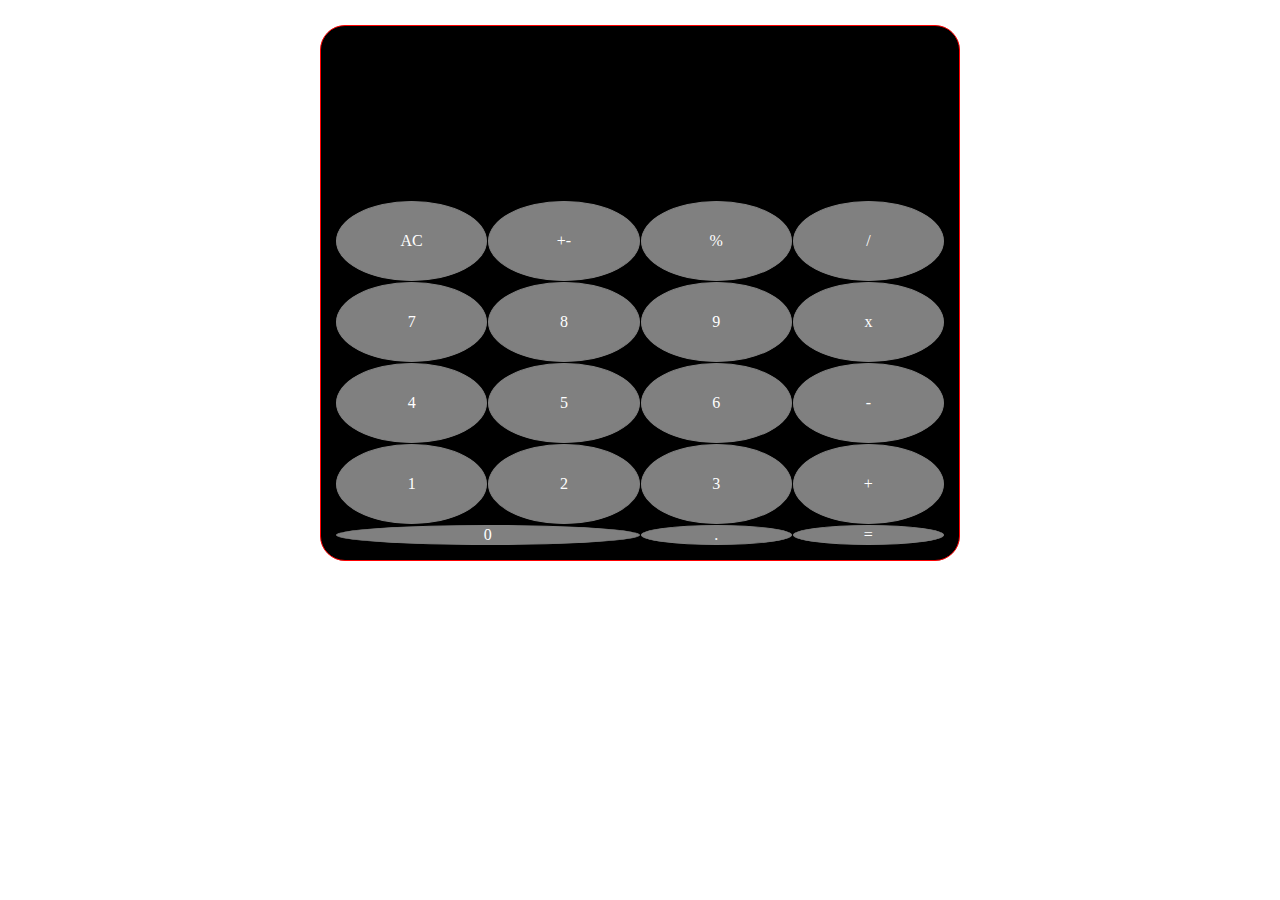
<file: appleCalculator/index.html>
<!DOCTYPE html>
<html lang="en">
  <head>
    <meta charset="UTF-8" />
    <meta http-equiv="X-UA-Compatible" content="IE=edge" />
    <meta name="viewport" content="width=device-width, initial-scale=1.0" />
    <title>Apple Calculator</title>
    <link rel="shortcut icon" href="./apple amblem.png" type="image/x-icon" />

    <link rel="stylesheet" href="./style.css" />
  </head>
  <body>
    <div class="container">
      <div class="content">
        <div class="div1">AC</div>
        <div class="div2">+-</div>
        <div class="div3">%</div>
        <div class="div4">/</div>
        <div class="div5">7</div>
        <div class="div6">8</div>
        <div class="div7">9</div>
        <div class="div8">x</div>
        <div class="div9">4</div>
        <div class="div10">5</div>
        <div class="div11">6</div>
        <div class="div12">-</div>
        <div class="div13">1</div>
        <div class="div14">2</div>
        <div class="div15">3</div>
        <div class="div16">+</div>
        <div class="div17">0</div>
        <div class="div19">.</div>
        <div class="div20">=</div>
      </div>
    </div>
  </body>
</html>
</file>
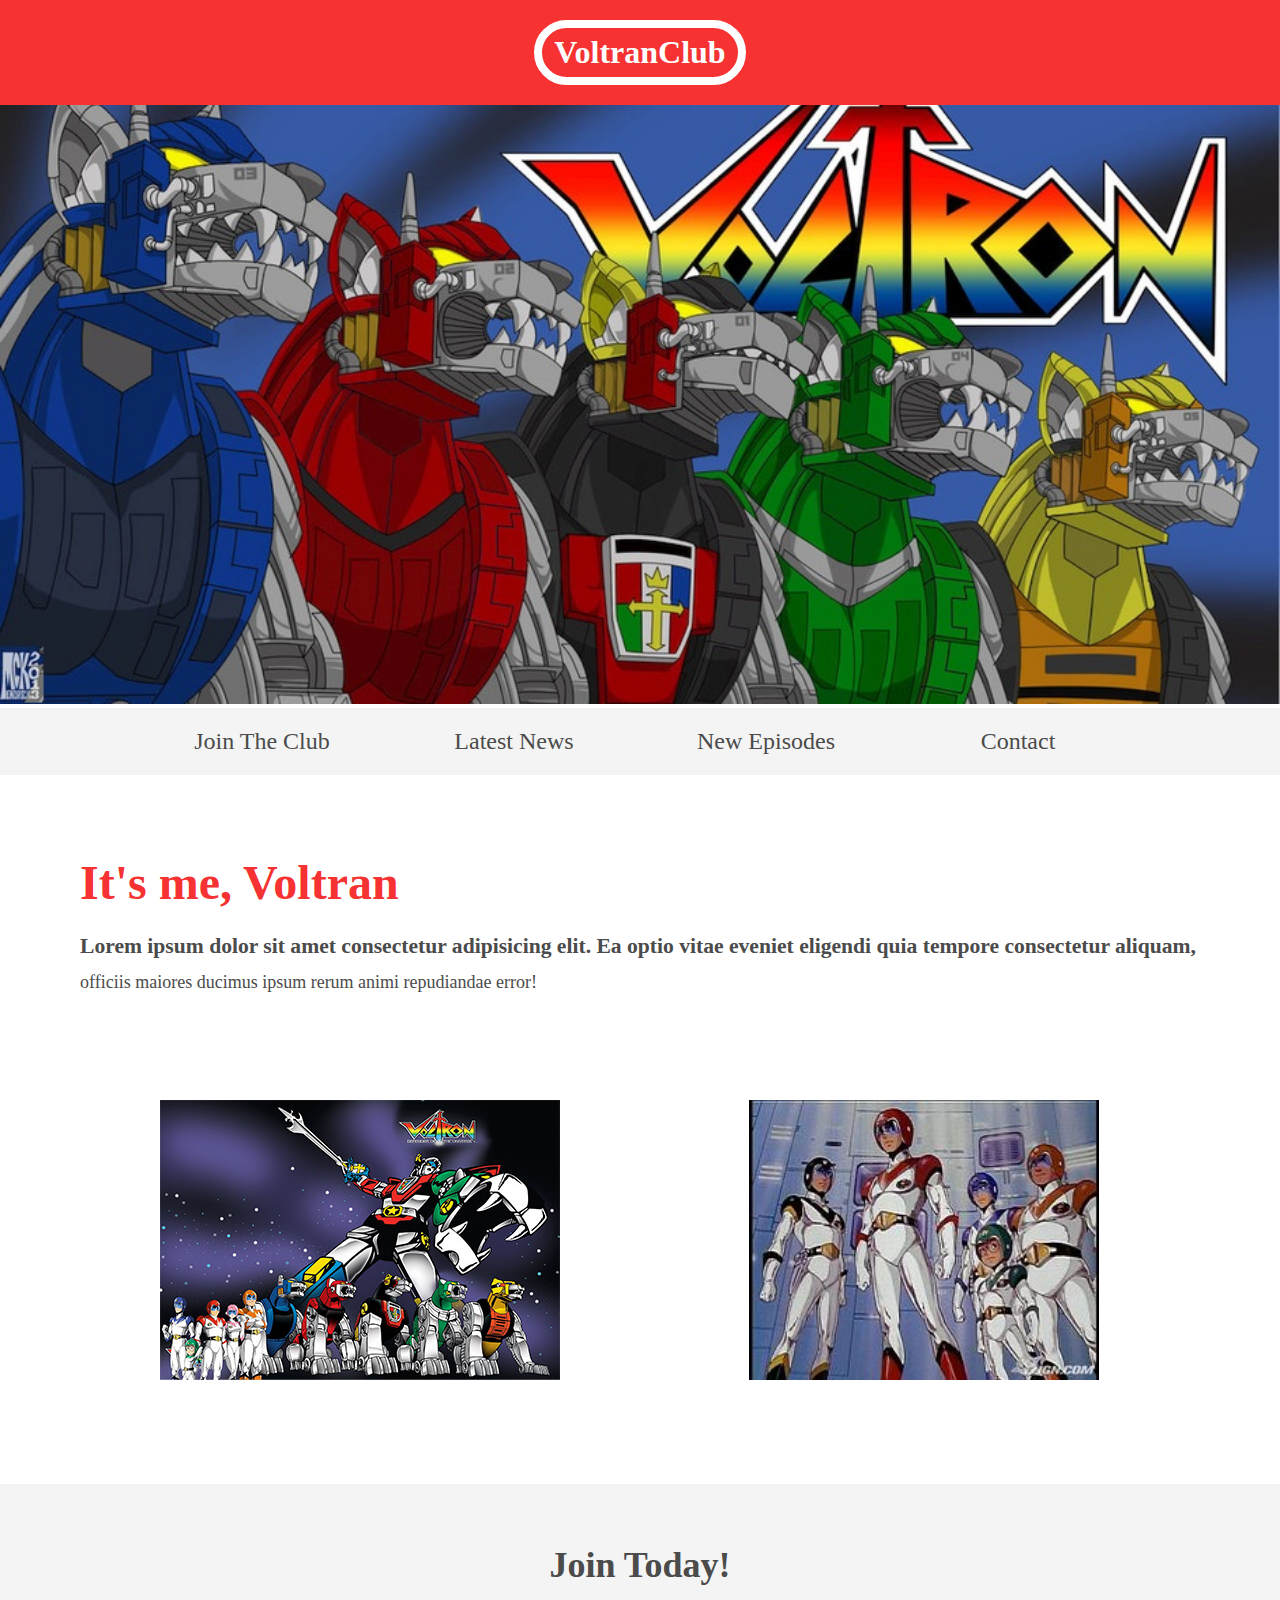
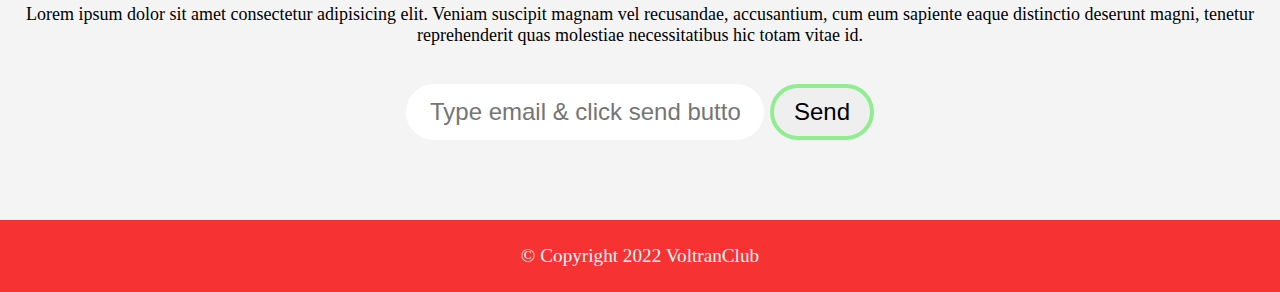
<file: session_3/index.html>
<!DOCTYPE html>
<html lang="en">
  <head>
    <meta charset="UTF-8" />
    <meta http-equiv="X-UA-Compatible" content="IE=edge" />
    <meta name="viewport" content="width=device-width, initial-scale=1.0" />
    <title>Document</title>
    <link rel="stylesheet" href="./style.css">
  </head>
  <body>
    <header><h1>VoltranClub</h1></header>

    <section>
      <img src="./Voltran.jpg" alt="voltranClub" id="image1" />
    </section>

    <nav>
      <ul>
        <li><a href="#">Join The Club</a></li>
        <li><a href="#">Latest News</a></li>
        <li><a href="#">New Episodes</a></li>
        <li><a href="#">Contact</a></li>
      </ul>
    </nav>
    <main>
      <article>
        <h2>It's me, Voltran</h2>
        <p>
         Lorem ipsum dolor sit amet consectetur adipisicing elit. Ea optio vitae eveniet eligendi quia tempore consectetur aliquam, officiis maiores ducimus ipsum rerum animi repudiandae error!
        </p>
      </article>

      <ul class="images">
        <li><img src="./voltran2.jpg" alt="Voltran Thumbnail" /></li>
        <li><img src="./Voltron3.jpeg" alt="Voltran Thumbnail" id="imgs2"/></li>
      </ul>
    </main>

    <section class="join">
      <h2>Join Today!</h2>
      <p>
        Lorem ipsum dolor sit amet consectetur adipisicing elit. Veniam suscipit
        magnam vel recusandae, accusantium, cum eum sapiente eaque distinctio
        deserunt magni, tenetur reprehenderit quas molestiae necessitatibus hic
        totam vitae id.
      </p>

      <form action="#" method="get">
        <input
          type="email"
          name="email"
          id="email"
          placeholder="Type email & click send button"/>
        <input type="submit" value="Send" id="sendbutton" />
      </form>
    </section>

    <footer>&#169 Copyright 2022 VoltranClub</footer>
  </body>
</html>
</file>
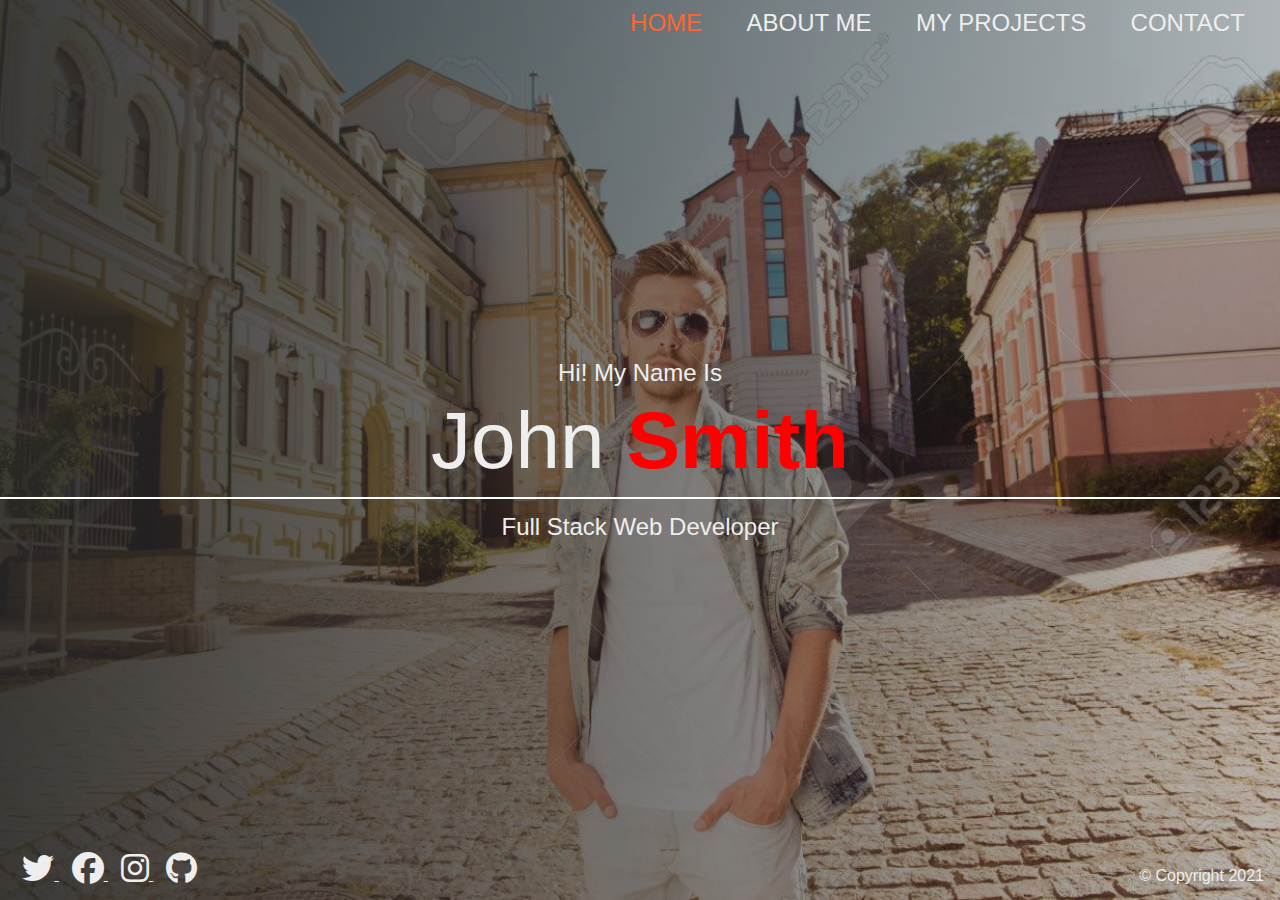
<file: sisson_13_sass-project/index.html>
<!DOCTYPE html>
<html lang="en">

<head>
  <meta charset="UTF-8">
  <meta http-equiv="X-UA-Compatible" content="IE=edge">
  <meta name="viewport" content="width=device-width, initial-scale=1.0">
  <link rel="stylesheet" href="./css/main.css">
  
  <title>Document</title>
</head>

<body>
  <div class="home-bgImg-container">

    <nav class="nav">
      <ul class="nav__list">
        <li class="nav__item">
          <a href="index.html" class="nav__link nav__link--active ">Home</a>
        </li>
        <li class="nav__item">
          <a href="about.html" class="nav__link">About Me</a>
        </li>
        <li class="nav__item">
          <a href="projects.html" class="nav__link">My Projects</a>
        </li>
        <li class="nav__item">
          <a href="contact.html" class="nav__link">Contact</a>
        </li>
      </ul>
    </nav>

    <!-- HOME MAIN -->
    <main class="home">
      <h2>Hi! My Name Is</h2>
      <h1 class="home__name">
        John <span class="home__name--last">Smith</span>
      </h1>
      <h2>Full Stack Web Developer</h2>
    </main>

    <!-- HOME FOOTER -->
    <footer class="horizontal">
      <div class="social-icons">
        <a href="#">
          <i class="fab fa-twitter fa-2x"></i>
        </a>
        <a href="#">
          <i class="fab fa-facebook fa-2x"></i>
        </a>
        <a href="#">
          <i class="fab fa-instagram fa-2x"></i>
        </a>
        <a href="#">
          <i class="fab fa-github fa-2x"></i>
        </a>
      </div>
      <div class="copyright">&copy; Copyright 2021</div>
    </footer>







  </div>

</body>

</html>
</file>
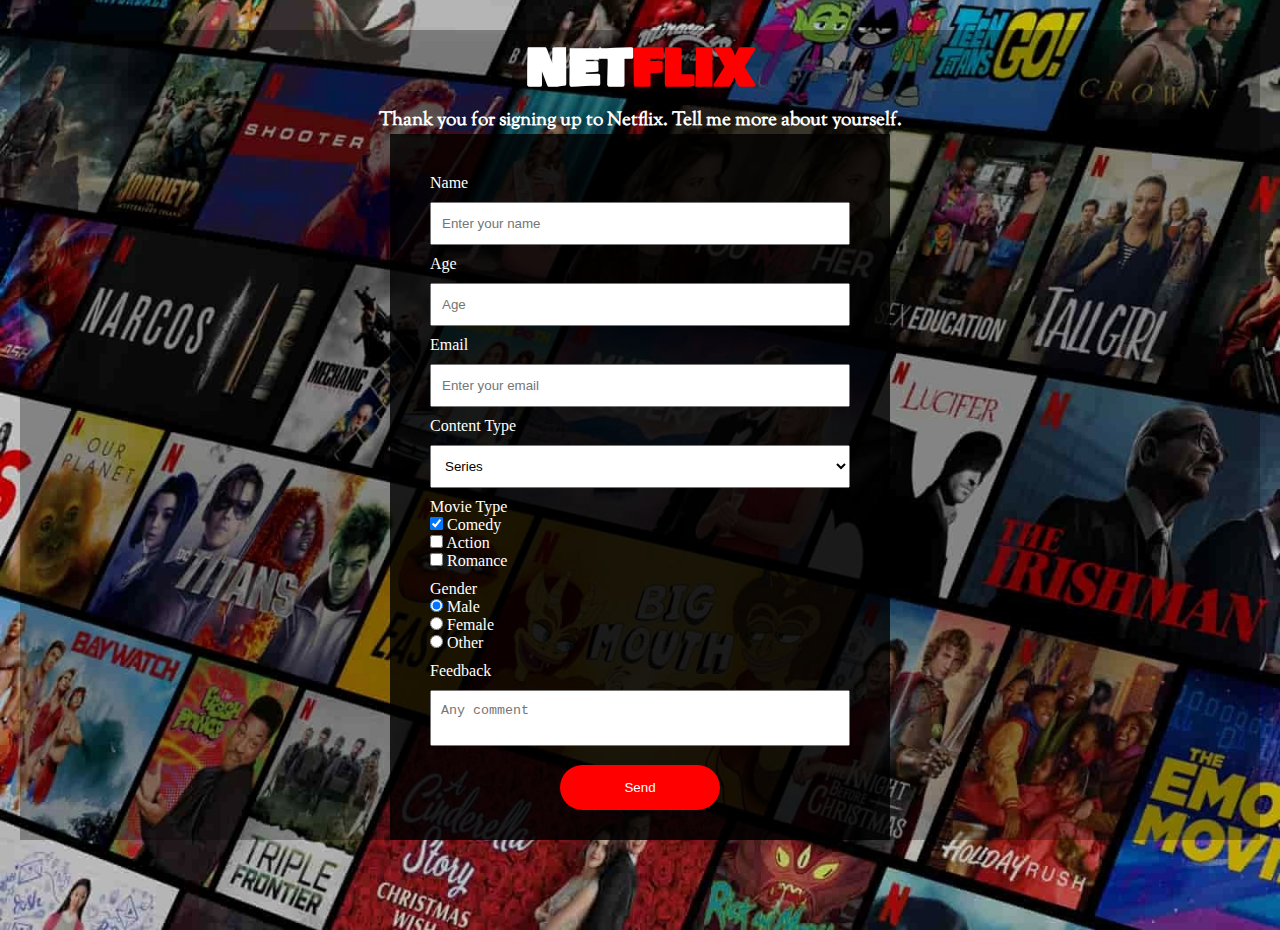
<file: survey-form_Netflix_/index.html>
<!DOCTYPE html>
<html lang="en">

<head>
  <meta charset="UTF-8" />
  <meta http-equiv="X-UA-Compatible" content="IE=edge" />
  <meta name="viewport" content="width=device-width, initial-scale=1.0" />
  <title>Netflix Survey Form</title>
  <link rel="stylesheet" href="./style.css" />
</head>

<body>
  <div id="container">
    <header class="header">
      <h1 id="title">NET<span>FLIX</span></h1>
      <h3 id="description">
        Thank you for signing up to Netflix. Tell me more about yourself.
      </h3>
    </header>

    <section id="survey-form-container">
      <form action="result.html" method="get">
        <div class="input-box">
          <label for="name">Name</label>
          <br />
          <input type="text" name="name" id="name" placeholder="Enter your name" />
        </div>

        <div class="input-box">
          <label for="age">Age</label>
          <br />
          <input type="number" id="age" name="age" placeholder="Age" required />
        </div>

        <div class="input-box">
          <label for="email">Email</label>
          <br />
          <input type="email" name="email" id="email" placeholder="Enter your email" />
        </div>

        <div class="input-box">
          <label for="content">Content Type</label>
          <br />
          <select name="content" id="dropdown">
            <option value="" disabled selected>None</option>
            <!-- We can also write hidden instead of disabled selected -->
            <option value="movies">Movies</option>
            <option value="series" selected>Series</option>
            <option value="TV_Shows">TV Shows</option>
          </select>
        </div>

        <div class="input-box">
          <label for="">Movie Type</label>
          <br />
          <input type="checkbox" name="movie" id="first-check" value="Comedy" checked />
          <label for="first-check">Comedy</label>
          <br />
          <input type="checkbox" name="movie" id="second-check" value="Comedy" />
          <label for="second-check">Action</label>
          <br />
          <input type="checkbox" name="movie" id="third-check" value="Comedy" />
          <label for="third-check">Romance</label>
        </div>

        <div class="input-box">
          <label for="">Gender</label>
          <br />
          <input type="radio" name="gender" id="first-radio" value="Male" checked />
          <label for="first-radio">Male</label>
          <br />
          <input type="radio" name="gender" id="second-radio" value="Female" />
          <label for="second-radio">Female</label>
          <br />
          <input type="radio" name="gender" id="third-radio" value="Other" />
          <label for="third-radio">Other</label>
        </div>

        <div class="input-box">
          <label for="feedback">Feedback</label>
          <br />
          <textarea name="feedback" id="feedback" placeholder="Any comment"></textarea>
        </div>

        <div class="form-submit">
          <button type="submit" id="form-button">Send</button>
        </div>
      </form>
    </section>
  </div>
</body>

</html>
</file>
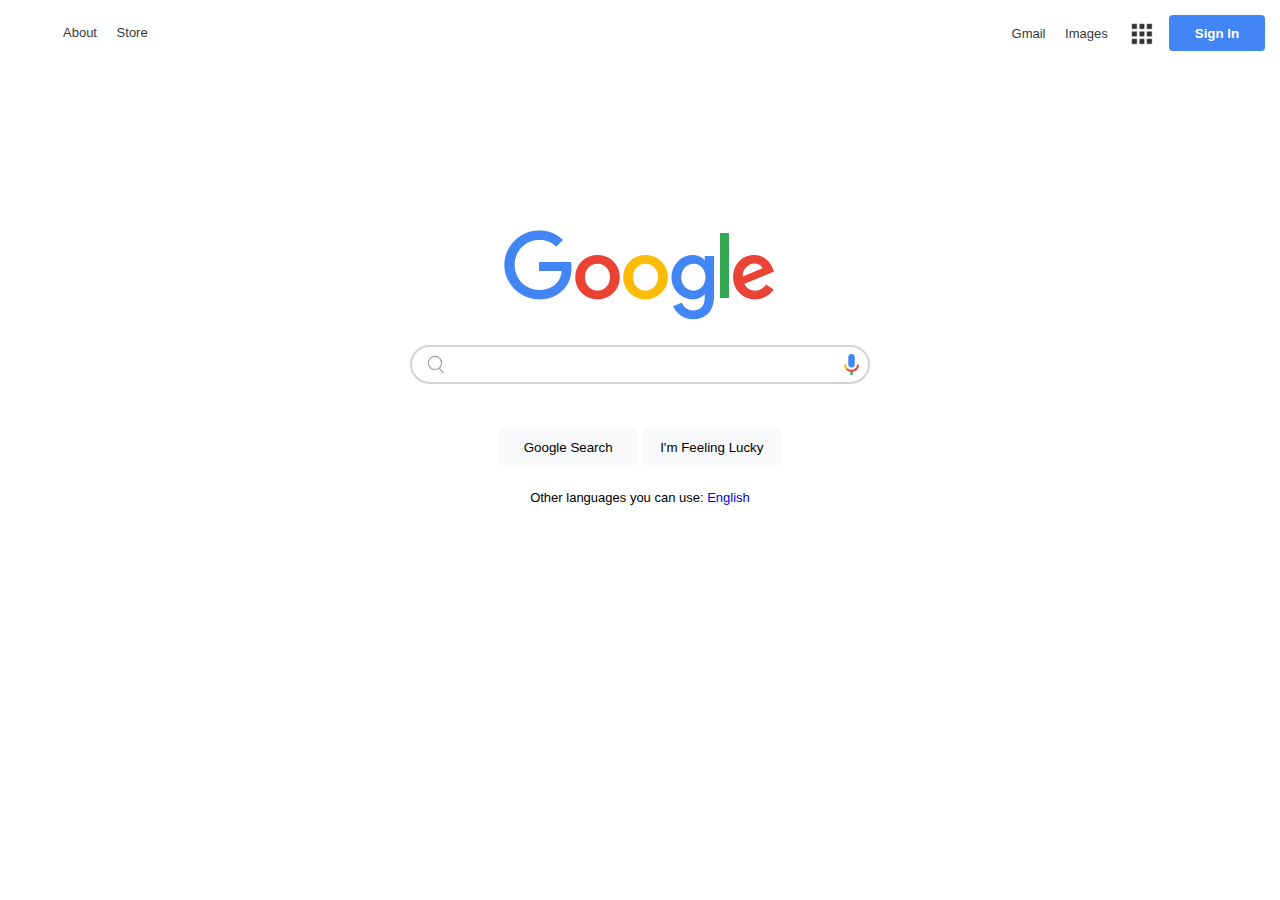
<file: Projects/2.google-landing-page/index.html>
<!DOCTYPE html>
<html lang="en">
  <head>
    <meta charset="UTF-8" />
    <meta http-equiv="X-UA-Compatible" content="IE=edge" />
    <meta name="viewport" content="width=device-width, initial-scale=1.0" />
    <title>Google</title>
    <link
      rel="shortcut icon"
      href="./images/gfavicon.png"
      type="image/x-icon"
    />
    <link rel="stylesheet" href="./style.css" />
  </head>
  <body>
    <header class="header">
      <ul class="header__left">
        <li><a href="#">About</a></li>
        <li><a href="# ">Store</a></li>
      </ul>

      <ul class="header__right">
        <li><a href=""> Gmail</a></li>
        <li><a href="">Images</a></li>
        <li>
          <a href="#">
            <img
              class="header__right--appicon"
              title="Google Apps"
              src="./images/appicon.png"
              alt=""
            />
          </a>
        </li>
        <li><button class="header__right--button">Sign In</button></li>
      </ul>
    </header>
    <main class="main">
      <img class="main__logo" src="./images/googlelogo.png" alt="" />

      <div class="main__search-bar">
        <img
          class="main__search-bar--magnifier"
          src="./images/magnifying_glass.jpg"
          alt=""
        />

        <input class="main__search-bar--input" type="text" />

        <a href="#">
          <img
            class="main__search-bar--mic"
            width="20px
            "
            src="images/google_microphone.png"
            alt=""
          />
        </a>
      </div>

      <div class="main__buttons">
        <button class="main__buttons--left">Google Search</button>
        <button class="main__buttons--right">I'm Feeling Lucky</button>
      </div>

      <div class="main__language">
        <p>Other languages you can use: <a href="#">English</a></p>
      </div>
    </main>

    <footer class=""></footer>
  </body>
</html>
</file>
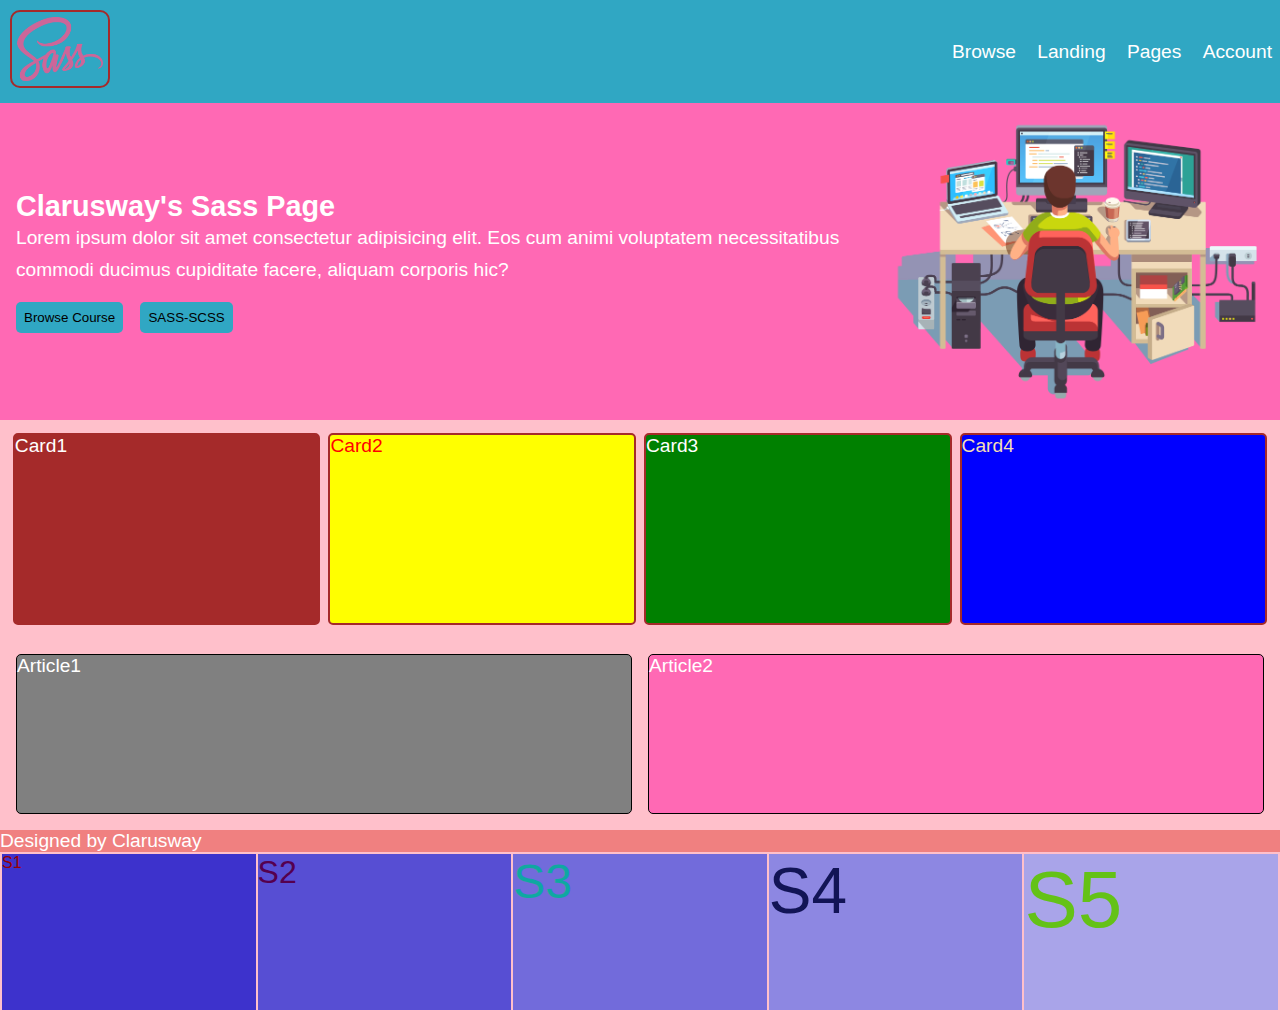
<file: session_12_sass-intro/basic-example/index.html>
<!DOCTYPE html>
<html lang="en">
  <head>
    <meta charset="UTF-8" />
    <meta http-equiv="X-UA-Compatible" content="IE=edge" />
    <meta name="viewport" content="width=device-width, initial-scale=1.0" />
    <title>SASS INTRO</title>
    <link rel="stylesheet" href="style.css" />
  </head>
  <body>
    <header>
      <div>
        <img src="./images/sass.png" alt="logo" />
      </div>
      <nav>
        <ul>
          <li><a href="#">Browse</a></li>
          <li><a href="#">Landing</a></li>
          <li><a href="#">Pages</a></li>
          <li><a href="#">Account</a></li>
        </ul>
      </nav>
    </header>
    <main>
      <section class="banner">
        <aside>
          <h2>Clarusway's Sass Page</h2>
          <p>
            Lorem ipsum dolor sit amet consectetur adipisicing elit. Eos cum
            animi voluptatem necessitatibus commodi ducimus cupiditate facere,
            aliquam corporis hic?
          </p>
          <div>
            <button>Browse Course</button>
            <button>SASS-SCSS</button>
          </div>
        </aside>

        <img src="./images/banner-img.png" alt="banner-img" />
      </section>
      <section class="cards">
        <div class="card1">Card1</div>
        <div class="card2">Card2</div>
        <div class="card3">Card3</div>
        <div class="card4">Card4</div>
      </section>

      <section class="articles">
        <article class="article1">Article1</article>
        <article class="article2">Article2</article>
      </section>
    </main>

    <footer>
      <p>Designed by Clarusway</p>
      <div class="social-icons">
        <div class="social1">S1</div>
        <div class="social2">S2</div>
        <div class="social3">S3</div>
        <div class="social4">S4</div>
        <div class="social5">S5</div>
      </div>
    </footer>
  </body>
</html>
</file>
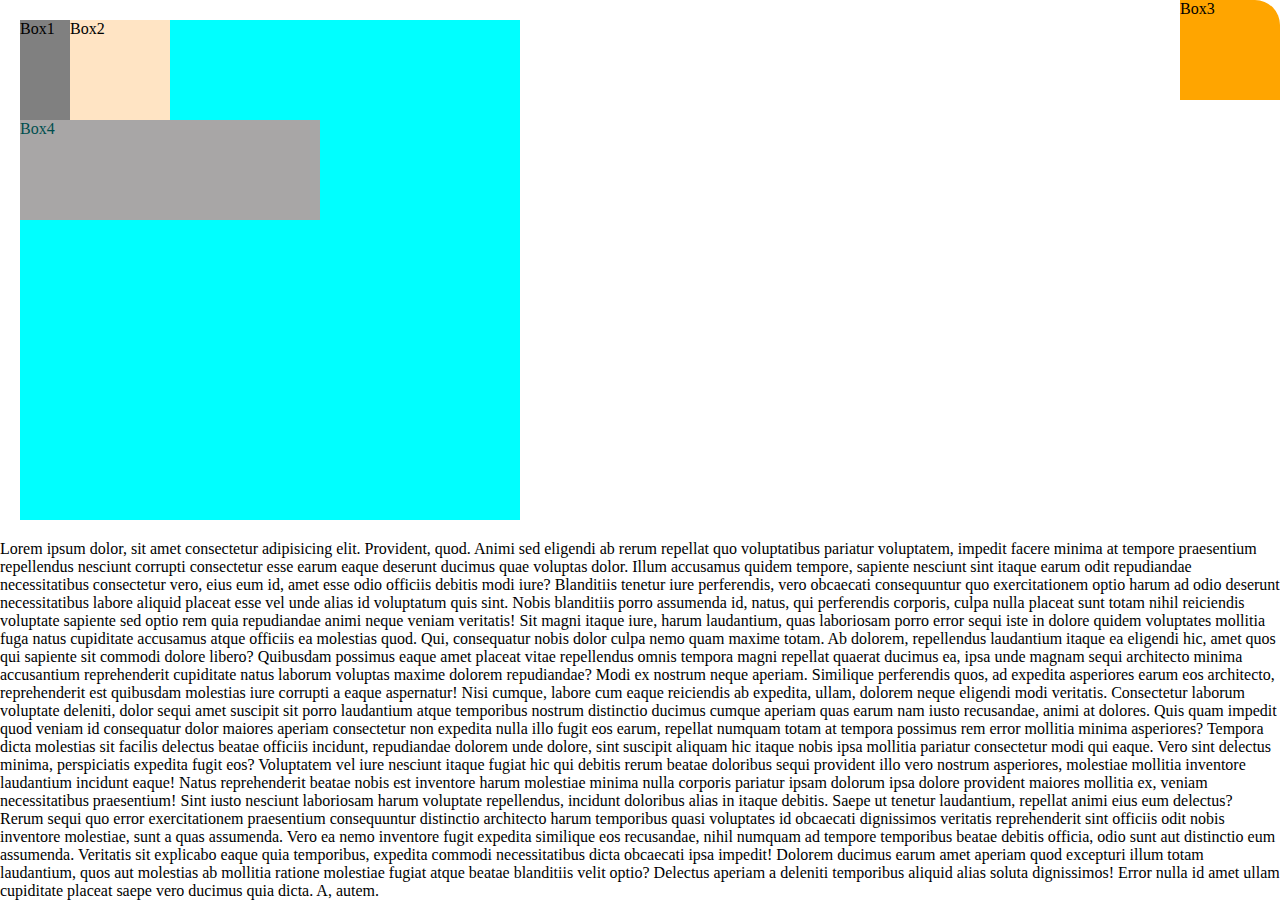
<file: positions.html>
<!DOCTYPE html>
<html lang="en">
  <head>
    <meta charset="UTF-8" />
    <meta http-equiv="X-UA-Compatible" content="IE=edge" />
    <meta name="viewport" content="width=device-width, initial-scale=1.0" />
    <title>Positions</title>
    <link rel="stylesheet" href="./positions.css" />
  </head>
  <body>
    <div class="container">
      <div class="box1">Box1</div>
      <div class="box2">Box2</div>
      <div class="box3">Box3</div>
      <div class="box4">Box4</div>
    </div>
    <div>
      <p>
        Lorem ipsum dolor, sit amet consectetur adipisicing elit. Provident,
        quod. Animi sed eligendi ab rerum repellat quo voluptatibus pariatur
        voluptatem, impedit facere minima at tempore praesentium repellendus
        nesciunt corrupti consectetur esse earum eaque deserunt ducimus quae
        voluptas dolor. Illum accusamus quidem tempore, sapiente nesciunt sint
        itaque earum odit repudiandae necessitatibus consectetur vero, eius eum
        id, amet esse odio officiis debitis modi iure? Blanditiis tenetur iure
        perferendis, vero obcaecati consequuntur quo exercitationem optio harum
        ad odio deserunt necessitatibus labore aliquid placeat esse vel unde
        alias id voluptatum quis sint. Nobis blanditiis porro assumenda id,
        natus, qui perferendis corporis, culpa nulla placeat sunt totam nihil
        reiciendis voluptate sapiente sed optio rem quia repudiandae animi neque
        veniam veritatis! Sit magni itaque iure, harum laudantium, quas
        laboriosam porro error sequi iste in dolore quidem voluptates mollitia
        fuga natus cupiditate accusamus atque officiis ea molestias quod. Qui,
        consequatur nobis dolor culpa nemo quam maxime totam. Ab dolorem,
        repellendus laudantium itaque ea eligendi hic, amet quos qui sapiente
        sit commodi dolore libero? Quibusdam possimus eaque amet placeat vitae
        repellendus omnis tempora magni repellat quaerat ducimus ea, ipsa unde
        magnam sequi architecto minima accusantium reprehenderit cupiditate
        natus laborum voluptas maxime dolorem repudiandae? Modi ex nostrum neque
        aperiam. Similique perferendis quos, ad expedita asperiores earum eos
        architecto, reprehenderit est quibusdam molestias iure corrupti a eaque
        aspernatur! Nisi cumque, labore cum eaque reiciendis ab expedita, ullam,
        dolorem neque eligendi modi veritatis. Consectetur laborum voluptate
        deleniti, dolor sequi amet suscipit sit porro laudantium atque
        temporibus nostrum distinctio ducimus cumque aperiam quas earum nam
        iusto recusandae, animi at dolores. Quis quam impedit quod veniam id
        consequatur dolor maiores aperiam consectetur non expedita nulla illo
        fugit eos earum, repellat numquam totam at tempora possimus rem error
        mollitia minima asperiores? Tempora dicta molestias sit facilis delectus
        beatae officiis incidunt, repudiandae dolorem unde dolore, sint suscipit
        aliquam hic itaque nobis ipsa mollitia pariatur consectetur modi qui
        eaque. Vero sint delectus minima, perspiciatis expedita fugit eos?
        Voluptatem vel iure nesciunt itaque fugiat hic qui debitis rerum beatae
        doloribus sequi provident illo vero nostrum asperiores, molestiae
        mollitia inventore laudantium incidunt eaque! Natus reprehenderit beatae
        nobis est inventore harum molestiae minima nulla corporis pariatur ipsam
        dolorum ipsa dolore provident maiores mollitia ex, veniam necessitatibus
        praesentium! Sint iusto nesciunt laboriosam harum voluptate repellendus,
        incidunt doloribus alias in itaque debitis. Saepe ut tenetur laudantium,
        repellat animi eius eum delectus? Rerum sequi quo error exercitationem
        praesentium consequuntur distinctio architecto harum temporibus quasi
        voluptates id obcaecati dignissimos veritatis reprehenderit sint
        officiis odit nobis inventore molestiae, sunt a quas assumenda. Vero ea
        nemo inventore fugit expedita similique eos recusandae, nihil numquam ad
        tempore temporibus beatae debitis officia, odio sunt aut distinctio eum
        assumenda. Veritatis sit explicabo eaque quia temporibus, expedita
        commodi necessitatibus dicta obcaecati ipsa impedit! Dolorem ducimus
        earum amet aperiam quod excepturi illum totam laudantium, quos aut
        molestias ab mollitia ratione molestiae fugiat atque beatae blanditiis
        velit optio? Delectus aperiam a deleniti temporibus aliquid alias soluta
        dignissimos! Error nulla id amet ullam cupiditate placeat saepe vero
        ducimus quia dicta. A, autem.
      </p>
    </div>
  </body>
</html>
</file>
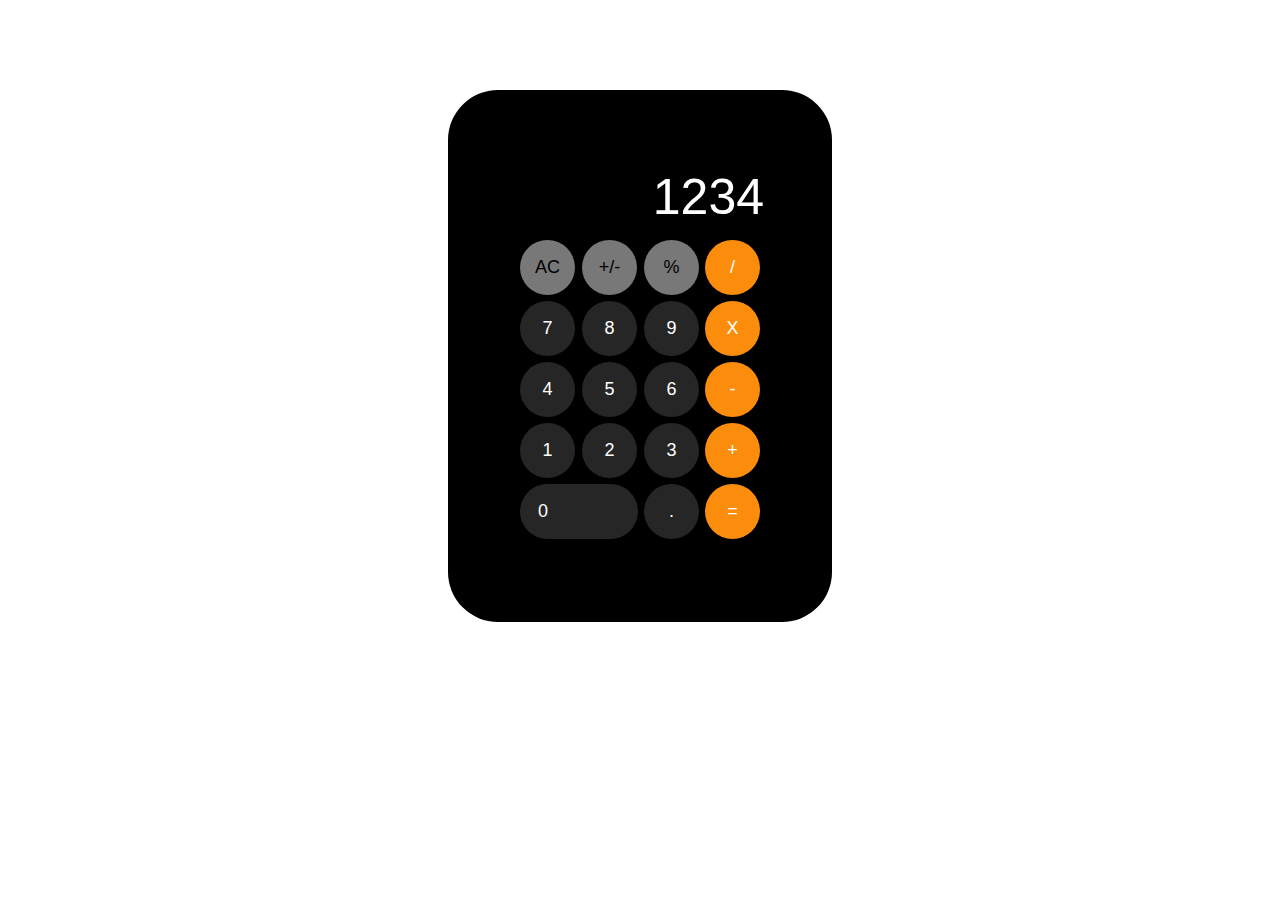
<file: appleCalculator/calc.html>
<!DOCTYPE html>
<html lang="en">
  <head>
    <meta charset="UTF-8" />
    <meta http-equiv="X-UA-Compatible" content="IE=edge" />
    <meta name="viewport" content="width=device-width, initial-scale=1.0" />
    <title>Calculator</title>
    <link rel="stylesheet" href="./calc.css" />
  </head>
  <body>
    <section>
        <div class="container">

            <!-- PANEL -->
            <div class="panel"><p class="result">1234</p></div>

            <!-- BUTTONS -->
            <table>
                <!-- ROW 1 -->
                <tr>
                    <td><button id="ac" class="btn special">AC</button></td>
                    <td><button id="sign" class="btn special">+/-</button></td>
                    <td><button id="percentage" class="btn special">%</button></td>
                    <td><button id="division" class="btn operator">/</button></td>
                </tr>
                <!-- ROW 2 -->
                <tr>
                    <td><button id="seven" class="btn number">7</button></td>
                    <td><button id="eight" class="btn number">8</button></td>
                    <td><button id="nine" class="btn number">9</button></td>
                    <td><button id="multiplication" class="btn operator">X</button></td>
                </tr>
                <!-- ROW 3 -->
                <tr>
                    <td><button id="four" class="btn number">4</button></td>
                    <td><button id="five" class="btn number">5</button></td>
                    <td><button id="six" class="btn number">6</button></td>
                    <td><button id="subtraction" class="btn operator">-</button></td>
                </tr>
                <!-- ROW 4 -->
                <tr>
                    <td><button id="one" class="btn number">1</button></td>
                    <td><button id="two" class="btn number">2</button></td>
                    <td><button id="three" class="btn number">3</button></td>
                    <td><button id="addition" class="btn operator">+</button></td>
                </tr>
                <!-- ROW 5 -->
                <tr>
                    <td colspan="2"><button id="zero" class="btn number"><p id="zero">0</p></button></td>
                    <td><button id="point" class="btn decimal">.</button></td>
                    <td><button id="equal" class="btn operator">=</button></td>
                </tr>
            </table>

        </div>
  </body>
</html>
</file>
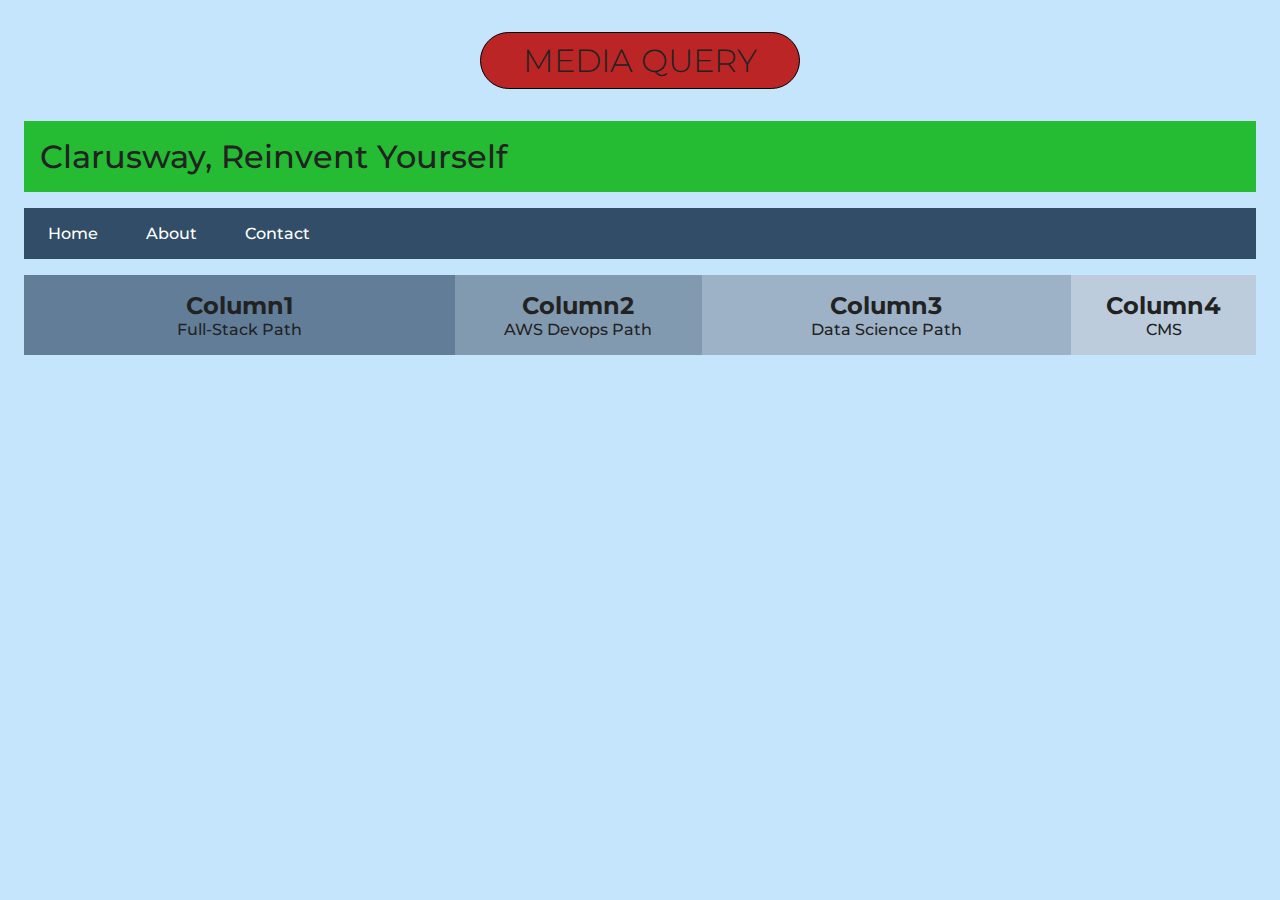
<file: session_10_media-query-css-grid/1-media-query.html>
<!DOCTYPE html>
<html lang="en">
  <head>
    <meta charset="UTF-8" />
    <meta http-equiv="X-UA-Compatible" content="IE=edge" />
    <meta name="viewport" content="width=device-width, initial-scale=1.0" />
    <title>Media-Query</title>
    <link rel="stylesheet" href="./css/1-media-query.css" />
  </head>
  <body>
    <h1>MEDIA QUERY</h1>
    <div class="header">Clarusway, Reinvent Yourself</div>

    <nav class="navbar">
      <a href="#">Home</a>
      <a href="#">About</a>
      <a href="#">Contact</a>
    </nav>

    <div class="row">
      <div class="col fs">
        <h2>Column1</h2>
        <p>Full-Stack Path</p>
      </div>

      <div class="col aws">
        <h2>Column2</h2>
        <p>AWS Devops Path</p>
      </div>

      <div class="col data">
        <h2>Column3</h2>
        <p>Data Science Path</p>
      </div>

      <div class="col cms">
        <h2>Column4</h2>
        <p>CMS</p>
      </div>
    </div>
  </body>
</html>
</file>
<file: appleCalculator/style.css>
* {
  box-sizing: border-box;
  margin: 0;
  padding: 0;
}

.content {
  width: 50%;
  background-color: black;
  color: white;
  display: grid;
  grid-template-columns: repeat(4, 1fr);
  grid-template-rows: 80px 80px 80px 80px;
  margin: 25px auto;
  padding: 15px;
  padding-top: 175px;
  border: 1px solid red;
  border-radius: 25px;
  row-gap: 1px;
  column-gap: 1px;
}
.content div {
  border: 1px solid gray;
  background-color: gray;
  border-radius: 50%;
  display: flex;
  justify-content: center;
  align-items: center;
}

.div17 {
  grid-column-start: 1;
  grid-column-end: 3;
}
</file>
<file: session_3/style.css>
header {
    background-color: #F63232;
    padding: 20px 0;
    text-align: center;
    position: fixed;
    width: 100%;
    top: 0;
    left: 0;
    z-index: 1;
}
header h1 {
    color: white;
    border: 8px solid white;
    display: inline-block;
    padding: 6px 12px;
    border-radius: 36px;
}
#image1{
    width: 100%;
}
nav {
    background: #F4F4F4;
    padding: 20px;
    position: sticky;
    top: 106px;
    z-index: 1;
    text-align: center;
}

nav li {
    width: 20%;
    display: inline-block;
    font-size: 24px;
}
nav li a {
    text-decoration: none;
    color: #4B4B4B;
}

main {
    max-width: 100%;
    width: 1200px;
    margin: 80px auto;
    padding: 0 40px;
    box-sizing: border-box;
}

article h2 {
    color: #F63232;
    font-size: 48px;
}
article p {
    line-height: 2em;
    color: #4B4B4B;
    font-size: 18px;
    display: block;
}

article p {
    line-height: 2em;
    color: #4B4B4B;
}
p {
    font-size: 18px;
}
p {
    display: block;
    margin-block-start: 1em;
    margin-block-end: 1em;
    margin-inline-start: 0px;
    margin-inline-end: 0px;
}
body, ul, li, h1, h2, a {
    margin: 0;
    padding: 0;
    font-family: tahoma;
}
article p::first-line {
    font-weight: bold;
    font-size: 1.2em;
}

article p {
    line-height: 2em;
    color: #4B4B4B;
}
p {
    font-size: 18px;
}
p {
    display: block;
    margin-block-start: 1em;
    margin-block-end: 1em;
    margin-inline-start: 0px;
    margin-inline-end: 0px;
}
body, ul, li, h1, h2, a {
    margin: 0;
    padding: 0;
    font-family: tahoma;
}
article p::first-line {
    font-weight: bold;
    font-size: 1.2em;
}
.images {
    text-align: center;
    margin: 80px 0;
    white-space: nowrap;
}

.images li img {
    max-width: 100%;

}
.images li {
    display: inline-block;
    list-style-type: none;
    width: 40%;
    margin: 20px 5%;
    position: relative;
}
#imgs2{
    width: 350px;
}
.join{
    text-align: center;
    font-size: 1.5em;
    background-color: #F4F4F4;
    padding: 60px 20px;
}
.join h2{
    color: #4B4B4B;
}

form {
    display: block;
    margin-top: 0em;
}
form input {
    margin: 20px 0;
    padding: 10px 20px;
    font-size: 24px;
    border-radius: 28px;
    border: 4px solid white;
}
#email:active{
    border: 4px dotted black;
}
#sendbutton{
    border: 4px solid lightgreen ;
}
footer{
    text-align: center;
    background-color: #F63232;
    padding: 25px ;
    color: #F4F4F4;
    font-size: 1.2em;
}
</file>
<file: survey-form_Netflix_/style.css>
@import url("https://fonts.googleapis.com/css2?family=Bowlby+One+SC&family=Lobster&family=Montserrat:ital,wght@1,100;1,200&family=Yellowtail&display=swap");
@import url("https://fonts.googleapis.com/css2?family=Bowlby+One+SC&family=Lobster&family=Montserrat:ital,wght@1,100;1,200&family=Sorts+Mill+Goudy:ital@1&family=Yellowtail&display=swap");
* {
  margin: 0;
  padding: 0;
  box-sizing: border-box;
}
body {
  background-image: url(./img/netflix-background-image\ 1.png);
  color: white;
  background-position: center;
  background-repeat: no-repeat;
  background-size: cover;
  background-attachment: fixed; /*background is fixed and the frontground is moving*/
  height: 100vh;
}
#container {
  max-width: 1240px;
  /* height: 1236px; */
  background-color: rgba(0, 0, 0, 0.3);
  margin: auto;
  margin-top: 30px;
}
#title {
  font-size: 3.1rem;
  color: white;
  font-family: "Bowlby One SC", cursive;
}
span {
  color: #ff0000;
}
#description {
  font-family: "Sorts Mill Goudy", serif;
  /* font-family: Bowlby; */ /*We can download the font family from google and use as a local by giving the name as we wish*/
  color: white;
}
.header {
  text-align: center;
}
textarea {
  resize: none;
}
#survey-form-container {
  width: 500px;
  background-color: rgba(0, 0, 0, 0.8); /*0.8 is the opacity of the color*/
  margin: auto;
  padding: 30px 40px;

  /* border: 2px solid red; */
}
#name,
#age,
#email,
#dropdown,
#feedback {
  width: 100%;
  padding: 12px 10px;
  margin-top: 10px;
}

.input-box {
  margin-top: 10px;
}

#form-button {
  width: 160px;
  height: 45px;
  background-color: #ff0000;
  color: white;
  border-radius: 50px;
  border: none;
  cursor: grabbing; /*We can make it pointer or many things... */
}

#form-button:hover {
  background-color: white;
  color: #ff0000;
}
.form-submit {
  /* text-align: center; */
  margin: auto; /*Margin auto works only we give width*/
  width: 160px;
  margin-top: 15px;
}

/* How to import downloaded fonts*/
@font-face {
  font-family: Bowlby;
  src: url(./BowlbyOneSC-Regular.ttf);
}
</file>
<file: session_12_sass-intro/basic-example/style.css>
* {
  box-sizing: border-box;
  margin: 0;
  padding: 0;
}

body {
  font-family: "Segoe UI", Tahoma, Geneva, Verdana, sans-serif;
  background-color: pink;
  font-size: 1.2rem;
  color: white;
}

header {
  background-color: #30a7c3;
  display: flex;
  justify-content: space-between;
  align-items: center;
}
header img {
  width: 100px;
  border: 2px solid brown;
  border-radius: 10px;
  margin: 10px;
  padding: 5px;
}
header ul {
  list-style-type: none;
}
header a {
  text-decoration: none;
  color: white;
}
header li {
  display: inline-block;
  padding: 0.5rem;
}
header li:hover {
  text-decoration: underline;
}

.banner {
  display: flex;
  justify-content: space-between;
  align-items: center;
  background-color: hotpink;
  padding: 1rem;
  line-height: 2rem;
}
.banner aside button {
  padding: 0.5rem;
  border: none;
  border-radius: 5px;
  background-color: #30a7c3;
  margin-top: 1rem;
  margin-right: 0.75rem;
}
.banner aside button:hover {
  background-color: pink;
  cursor: pointer;
}
.banner img {
  width: 30%;
  min-height: 200px;
  max-width: 400px;
}

.cards {
  display: flex;
  gap: 0.5rem;
  padding: 0.8rem;
}
.cards .card1 {
  background-color: brown;
  color: white;
  width: 25%;
  height: 12rem;
  border: 2px solid brown;
  border-radius: 5px;
}
.cards .card2 {
  background-color: yellow;
  color: red;
  width: 25%;
  height: 12rem;
  border: 2px solid brown;
  border-radius: 5px;
}
.cards .card3 {
  background-color: green;
  color: white;
  width: 25%;
  height: 12rem;
  border: 2px solid brown;
  border-radius: 5px;
}
.cards .card4 {
  background-color: blue;
  color: wheat;
  width: 25%;
  height: 12rem;
  border: 2px solid brown;
  border-radius: 5px;
}

.articles {
  display: flex;
  gap: 1rem;
  padding: 1rem;
}
.articles .article1, .articles .article2 {
  background-color: grey;
  width: 50%;
  border: 1px solid black;
  border-radius: 5px;
  height: 10rem;
}
.articles .article2 {
  background-color: hotpink;
}

footer p {
  background-color: lightcoral;
}
footer .social-icons {
  display: flex;
  height: 10rem;
  padding: 2px;
  gap: 2px;
}
footer .social-icons .social1 {
  width: 20%;
  background-color: #3d32cc;
  font-size: 1rem;
  color: #990000;
}
footer .social-icons .social2 {
  width: 20%;
  background-color: #574ed3;
  font-size: 2rem;
  color: #55004e;
}
footer .social-icons .social3 {
  width: 20%;
  background-color: #726bdb;
  font-size: 3rem;
  color: #0fa8a1;
}
footer .social-icons .social4 {
  width: 20%;
  background-color: #8d87e2;
  font-size: 4rem;
  color: #121456;
}
footer .social-icons .social5 {
  width: 20%;
  background-color: #a9a4e9;
  font-size: 5rem;
  color: #64c217;
}

/*# sourceMappingURL=style.css.map */
</file>
<file: positions.css>
*{
    margin: 0;
    padding: 0;
}
.container{
    background-color: aqua;
    width: 500px;
    height: 500px;
    margin: 20px;
}
.box1{
    background-color: gray;
    width: 100px;
    height: 100px;
    position: absolute;
}
.box2{
    width: 100px;
    height: 100px;
    background-color: bisque;
    position: relative;
    left: 50px;
}
.box3{
    background-color: orange;
    width: 100px;
    height: 100px;
    position: absolute; /* we can locate the element out of the container*/
    top: 0;
    right:0;
    border-top-right-radius:25px;
}
.box4{
    background-color: lightcoral;
    width: 300px;
    height: 100px;
    position: fixed; /* we stabilize this element on the screen*/
    opacity: .7;
}
</file>
<file: appleCalculator/calc.css>
* {
  box-sizing: border-box;
  margin: 0;
  padding: 0;
}

section {
  display: flex;
  justify-content: center;
  align-items: center;
  background-color: black;
  margin: 10vh 35vw;
  padding: 50px;
  border-radius: 50px;
}
.container {
  width: auto;
  padding: 10%;
}

.panel {
  display: flex;
  justify-content: flex-end;
  align-items: center;
  width: 100%;
  height: 50%;
  margin-bottom: 10px;
}

.panel p {
  color: white;
  font-family: Arial, Helvetica, sans-serif;
  font-size: 50px;
  margin: 0;
}

.btn {
  color: white;
  border-radius: 50%;
  border-style: none;
  font-size: 18px;
  width: 55px;
  height: 55px;
  margin: 2px;
}

.btn.special {
  color: black;
  background-color: rgb(120, 120, 120);
}

.btn.special:hover {
  color: white;
  background-color: rgb(170, 170, 170);
}

.btn.operator {
  background-color: rgb(252, 141, 12);
}
.btn.operator:hover {
  background-color: rgb(255, 191, 62);
}

.btn.number,
.btn.decimal {
  background-color: rgb(38, 38, 38);
}
.btn.number:hover,
.btn.decimal:hover {
  background-color: rgb(88, 88, 88);
}

#zero {
  border-radius: 50px;
  width: 118px;
}

#zero p {
  padding-left: 18px;
  text-align: left;
}
</file>
<file: session_10_media-query-css-grid/css/1-media-query.css>
@import "theme.css";
* {
  box-sizing: border-box;
  margin: 0;
}

body {
  font-family: var(--ff-monteserrat);
  background-color: var(--mavi-9);
  color: var(--siyah);
  font-weight: 500;
  margin: 1.5rem;
}

h1 {
  background-color: var(--koyu-kirmizi);
  width: 20rem;
  padding: 0.5rem;
  border: 1px solid black;
  border-radius: 30px;
  text-align: center;
  margin: 2rem auto;
  font-weight: 300;
}
.header {
  background-color: var(--koyu-yesil);
  padding: 1rem;
  font-size: 2rem;
  margin-bottom: 1rem;
}

.navbar {
  display: flex;
  justify-content: flex-start;
  background-color: var(--gri-3);
  margin-bottom: 1rem;
}

.navbar a {
  text-decoration: none;
  color: var(--beyaz);
  padding: 1rem 1.5rem;
  transition: all 1s;
}

.navbar a:hover {
  background-color: var(--gri-7);
  color: var(--siyah);
  font-weight: 600;
}
.row {
  display: flex;
  flex-wrap: wrap;
  text-align: center;
  justify-content: center;
  gap: 1rem 0;
}

.col {
  padding: 1rem;
  /* width: 25%; */
}

.fs {
  width: 35%;
  background-color: var(--gri-5);
}

.aws {
  width: 20%;
  background-color: var(--gri-6);
}

.data {
  width: 30%;
  background-color: var(--gri-7);
}

.cms {
  width: 15%;
  background-color: var(--gri-8);
}

@media screen and (min-width: 600px) and (max-width: 992px) {
  body {
    color: var(--beyaz);
    background-color: var(--acik-kirmizi);
  }

  .col {
    width: 50%;
  }
  h1 {
    width: 15rem;
    font-size: 1.5rem;
  }
}

@media screen and (min-width: 0px) and (max-width: 600px) {
  body {
    background-color: var(--mor);
    color: var(--beyaz);
  }
  .navbar {
    flex-direction: column;
    text-align: center;
    margin-bottom: 1rem;
  }
  .header {
    display: none;
  }

  .col {
    width: 100%;
  }

  .h1 {
    width: 12rem;
    font-size: 1.2rem;
  }
}
</file>
<file: sisson_13_sass-project/css/main.css>
@import url("https://cdnjs.cloudflare.com/ajax/libs/font-awesome/6.2.0/css/all.min.css");
* {
  margin: 0;
  padding: 0;
  box-sizing: border-box;
}

.link-style a, footer.middle a, footer.vertical .social-icons a, footer.horizontal a {
  padding: 0.4rem;
  transition: all 1sn;
}
.link-style a:hover, footer.middle a:hover, footer.vertical .social-icons a:hover, footer.horizontal a:hover {
  color: #ff652f;
  transition: all 1s;
}

footer.horizontal {
  height: 10vh;
  display: flex;
  justify-content: space-between;
  align-items: flex-end;
  padding: 1rem;
}

footer.vertical {
  display: flex;
  justify-content: space-between;
  align-items: flex-end;
  padding: 1rem;
  margin-bottom: 1rem;
}
footer.vertical .social-icons {
  display: flex;
  flex-direction: column;
  position: fixed;
  bottom: 1rem;
}
footer.vertical .copyright {
  transform: rotate(90deg) translate(-3rem, -5rem);
  position: fixed;
  bottom: 1rem;
  right: 3rem;
}

footer.middle {
  height: 20vh;
  display: flex;
  flex-direction: column;
  justify-content: flex-start;
  align-items: center;
  padding: 1rem;
  gap: 1rem;
}

.nav {
  padding: 1rem;
  height: 10vh;
}
.nav__list {
  text-align: right;
}
.nav__item {
  display: inline;
  padding: 1rem;
}
.nav__link {
  font-size: 1rem;
  text-transform: uppercase;
  font-weight: 500;
  text-decoration: none;
  font-family: "Segoe UI", Tahoma, Geneva, Verdana, sans-serif;
  transition: all 1s;
}
.nav__link:hover {
  color: blue;
}
.nav__link--active {
  color: #ff652f;
}

@media screen and (min-width: 0px) {
  .nav {
    padding: 0.5rem;
  }
  .nav__list {
    text-align: center;
  }
  .nav__item {
    padding-right: 0.7rem;
  }
  .nav .nav__link {
    font-size: 0.9rem;
  }
  .contact h2 {
    font-size: 2rem;
    margin-bottom: 1rem;
  }
  .contact__list {
    gap: 2rem 1.2rem;
    font-size: 1.2rem;
  }
}
@media screen and (min-width: 576px) {
  .nav {
    padding: 0.7rem;
  }
  .nav__list {
    text-align: right;
  }
  .nav__item {
    padding-right: 1rem;
  }
  .nav .nav__link {
    font-size: 1rem;
  }
  .contact h2 {
    font-size: 2.5rem;
    margin-bottom: 1.5rem;
  }
  .contact__list {
    gap: 2.5rem 2rem;
    font-size: 1.5rem;
  }
}
@media screen and (min-width: 768px) {
  .nav__item {
    padding-right: 1.3rem;
  }
  .nav .nav__link {
    font-size: 1.3rem;
  }
  .projects__item {
    width: 100%;
  }
}
@media screen and (min-width: 1024px) {
  .nav__item {
    padding-right: 1.5rem;
  }
  .nav .nav__link {
    font-size: 1.5rem;
  }
  .projects__item {
    width: 50%;
  }
  .contact__list {
    flex-direction: row;
  }
}
@media screen and (min-width: 1600px) {
  .projects__item {
    width: 33%;
  }
}
.about-bgImg-container {
  height: 50vh;
  width: 100%;
  background: linear-gradient(to right, rgba(39, 39, 39, 0.9), rgba(39, 39, 39, 0.3)), url("../img/model-1.jpg");
  background-position: center center;
  background-size: cover;
  display: flex;
  justify-content: space-between;
  flex-direction: column;
}
.about-bgImg-container .about__bio-image {
  text-align: center;
}
.about-bgImg-container .about__bio-image h2 {
  font-size: 3rem;
  color: #ff652f;
}
.about-bgImg-container .about__bio-image p {
  font-size: 1rem;
  margin: 1.5rem;
}

.about__container {
  width: 70vw;
  margin: 2rem auto;
}
.about .about__job {
  margin: 1rem;
  background-color: #414141;
  padding: 1rem;
  border-bottom: 5px solid #ff652f;
}
.about .about__job h2,
.about .about__job h3 {
  margin: 0.5rem 0;
}
.about .about__job h6 {
  margin: 0.3rem 0;
}

.contact-bgImg-container {
  height: 100vh;
  width: 100%;
  background: linear-gradient(to right, rgba(39, 39, 39, 0.9), rgba(39, 39, 39, 0.3)), url("../img/model-1.jpg");
  background-position: center center;
  background-size: cover;
}
.contact-bgImg-container nav {
  height: 40vh;
}

.contact {
  height: 40vh;
  display: flex;
  flex-direction: column;
  justify-content: center;
  text-align: center;
  font-size: 1.5rem;
}
.contact h2 {
  font-size: 3rem;
}
.contact__list {
  display: flex;
  flex-direction: column;
  flex-wrap: nowrap;
  justify-content: center;
  align-items: center;
  gap: 1.5rem;
  font-size: 1.5rem;
}
.contact .text-secondary {
  color: #ff652f;
}

.home-bgImg-container {
  height: 100vh;
  width: 100%;
  background: linear-gradient(to right, rgba(39, 39, 39, 0.9), rgba(39, 39, 39, 0.3)), url("../img/model-1.jpg");
  background-position: center center;
  background-size: cover;
}

.home {
  height: 80vh;
  display: flex;
  flex-direction: column;
  justify-content: center;
  text-align: center;
}
.home__name {
  font-size: 5rem;
  padding: 1rem;
  margin-bottom: 1rem;
  border-bottom: 2px solid #fff;
}
.home__name--last {
  color: red;
  font-weight: 700;
}

.project-bgImg-container {
  height: 40vh;
  width: 100%;
  background: linear-gradient(to right, rgba(39, 39, 39, 0.9), rgba(39, 39, 39, 0.3)), url("../img/model-1.jpg");
  background-position: center center;
  background-size: cover;
  display: flex;
  flex-direction: column;
  justify-content: space-between;
}
.project-bgImg-container .projects__bio-image {
  text-align: center;
  margin-bottom: 0.7rem;
}

.projects__items {
  width: 100%;
  display: flex;
  flex-wrap: wrap;
  justify-content: center;
  padding: 2rem 5rem;
  gap: 1rem 0;
}
.projects__item {
  width: 100%;
  cursor: pointer;
  border-bottom: 5px solid #ff652f;
  position: relative;
}
.projects__item img {
  width: 100%;
}
.projects__item::after {
  content: "";
  height: 100%;
  width: 100%;
  background-color: #ff652f;
  position: absolute;
  left: 0;
  opacity: 0;
  transition: all 0.5s;
}
.projects__item:hover::after {
  opacity: 0.7;
}

body {
  font-family: "Segoe UI", Tahoma, Geneva, Verdana, sans-serif;
  line-height: 1;
  color: #eee;
  background-color: #272727;
  height: 100vh;
}

a {
  color: #eee;
}

h1,
h2,
h3 {
  font-weight: 400;
}

/*# sourceMappingURL=main.css.map */
</file>
<file: Projects/2.google-landing-page/style.css>
/**Resetting */
* {
  box-sizing: border-box;
  margin: 0;
  text-decoration: none;
}

body {
  font-family: Arial, Helvetica, sans-serif;
  font-size: 13px;
}

/*! HEADER */
.header {
  padding: 15px;
  line-height: 36px;
}

.header__left {
  float: left;
}

.header__right {
  float: right;
}

ul li {
  display: inline-block;
}

ul li a {
  color: black;
  padding: 0.5rem;
  opacity: 0.8;
}

ul li a:hover {
  text-decoration: underline;
  opacity: 2;
}

.header__right--appicon {
  vertical-align: middle;
}

.header__right--button {
  background-color: #4285f4;
  color: white;
  border: none;
  width: 96px;
  height: 36px;
  border-radius: 4px;
  font-weight: 600;
}
.header__right--button:hover {
  box-shadow: rgb(211, 211, 211) -5px 5px 5px;
  cursor: grab;
}

/*! MAIN */

.main {
  margin-top: 200px;
  text-align: center;
}

.main__logo {
  width: 272px;
  height: 92px;
}

.main__search-bar {
  width: 460px;
  height: 39px;
  border: 2px solid #d3d3d3;
  border-radius: 20px;
  margin: 20px auto;
}

.main__search-bar--input {
  width: 385px;
  height: 30px;
  font-size: 14px;
  border: none;
  margin-top: 1px;
  outline: none;
}

.main__search-bar--magnifier {
  width: 30px;
  vertical-align: middle;
}
.main__search-bar--mic {
  width: 15px;
  vertical-align: middle;
}

.main__buttons {
}

.main__buttons--left,
.main__buttons--right {
  width: 140px;
  border: none;
  background-color: #f8f9fa;
  border-radius: 4px;
  margin: 25px 0;
  padding: 0 16px;
  height: 36px;
}

.main__buttons--left:hover,
.main__buttons--right:hover {
  border: 1px solid #d3d3d3;
  box-shadow: rgb(211, 211, 211) 1px 1px 10px;
  cursor: pointer;
}

.main__language a:hover {
  text-decoration: underline;
}

.footer {
  position: fixed;
  bottom: 0;
  background-color: #dadce0;
  width: 100%;
}

.footer__country {
  font-size: 14px;
  padding-left: 65px;
}

.footer__bottom--left {
  float: right;
}

.footer__bottom {
  padding: 20px;
  border-top: 2px solid #f2f2f2;
}
/*! FOOTER */
</file>
